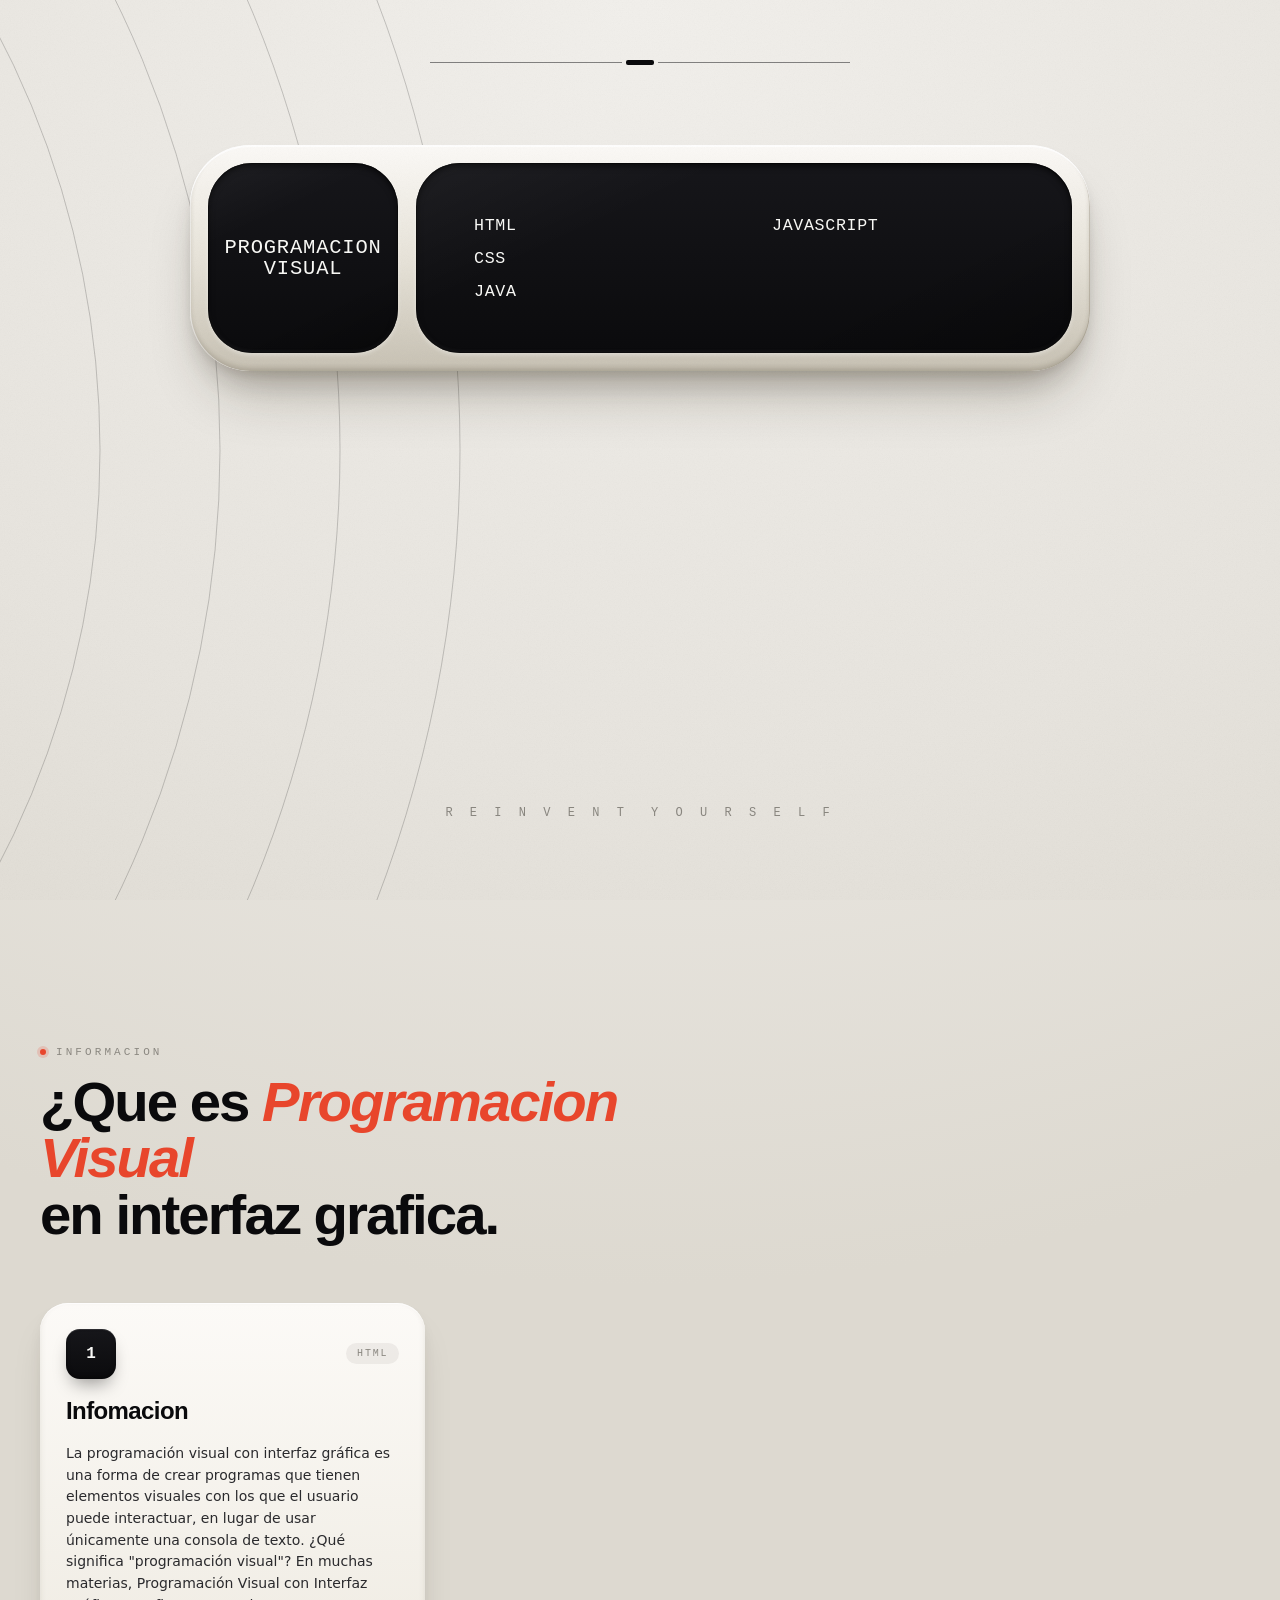
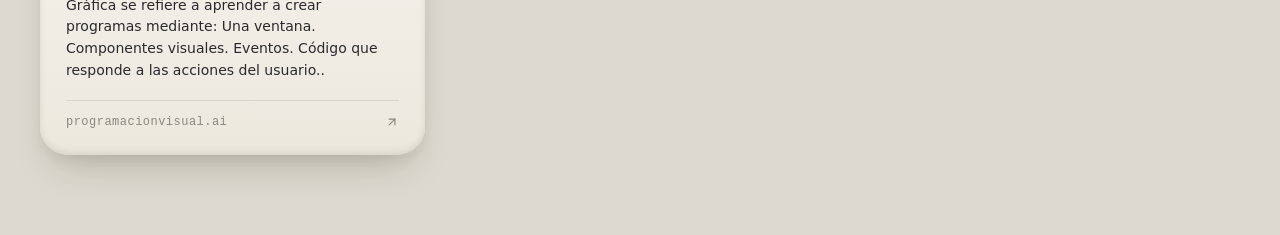
<file: actividad-1/index.html>
<!DOCTYPE html>
<html lang="en">
<head>
    <meta charset="UTF-8">
    <meta name="viewport" content="width=device-width, initial-scale=1.0">
    <title>Informacion Visual</title>
    <link rel="stylesheet" href="styles.css">
</head>
<body>
    <div class="grain"></div>

<!-- ============ POSTER (HERO) ============ -->
<section class="poster">
<div class="top-divider" id="topDiv">
    <span class="line"></span>
    <span class="dot"></span>
    <span class="line"></span>
</div>

<!-- Decorative arcs on the left -->
<svg class="arcs" viewBox="0 0 1600 1600" id="arcs">
    <circle class="arc" cx="0" cy="800" r="780" />
    <circle class="arc" cx="0" cy="800" r="900" />
    <circle class="arc" cx="0" cy="800" r="1020" />
    <circle class="arc" cx="0" cy="800" r="1140" />
    <circle class="arc" cx="0" cy="800" r="1260" />
</svg>

<div class="pills" id="pills">

    <!-- Pill 1: SITE -->
    <div class="pill">
    <div class="dark-tile label-tile">
        <span class="lbl">Programacion Visual</span>
    </div>
    <div class="dark-tile tools-tile">
        <span class="t">Html</span>
        <span class="t">Css</span>
        <span class="t">Java</span>
        <span class="t">JavaScript</span>
    </div>
    </div>
</div>

<div class="reinvent" id="reinvent">
    R&nbsp;E&nbsp;I&nbsp;N&nbsp;V&nbsp;E&nbsp;N&nbsp;T<span class="gap"></span>Y&nbsp;O&nbsp;U&nbsp;R&nbsp;S&nbsp;E&nbsp;L&nbsp;F
</div>
</section>

<!-- ============ SECTION 2: FEATURED TOOLS ============ -->
<section class="featured">
<div class="featured-head">
    <div>
    <div class="eyebrow">Informacion</div>
    <h2>¿Que es <em>Programacion Visual</em><br />en interfaz grafica.</h2>
    </div>
</div>

<div class="featured-grid" id="featuredGrid">

    <!-- SITE category -->
    <article class="f-card">
    <div class="f-card-top">
        <div class="f-mini">1</div>
        <span class="f-tag">HTML</span>
    </div>
    <h3>Infomacion</h3>
    <p>La programación visual con interfaz gráfica es una forma de crear programas que tienen elementos visuales con los que el usuario puede interactuar, en lugar de usar únicamente una consola de texto.
                ¿Qué significa "programación visual"?
                En muchas materias, Programación Visual con Interfaz Gráfica se refiere a aprender a crear programas mediante:
                Una ventana.
                Componentes visuales.
                Eventos.
                Código que responde a las acciones del usuario..</p>
    <div class="url">programacionvisual.ai
        <svg width="14" height="14" viewBox="0 0 24 24" fill="none" stroke="currentColor" stroke-width="2" stroke-linecap="round">
        <line x1="7" y1="17" x2="17" y2="7" />
        <polyline points="7 7 17 7 17 17" />
        </svg>
    </div>
    </article>
<script src="script.js"></script>

</body>
</html>
</file>
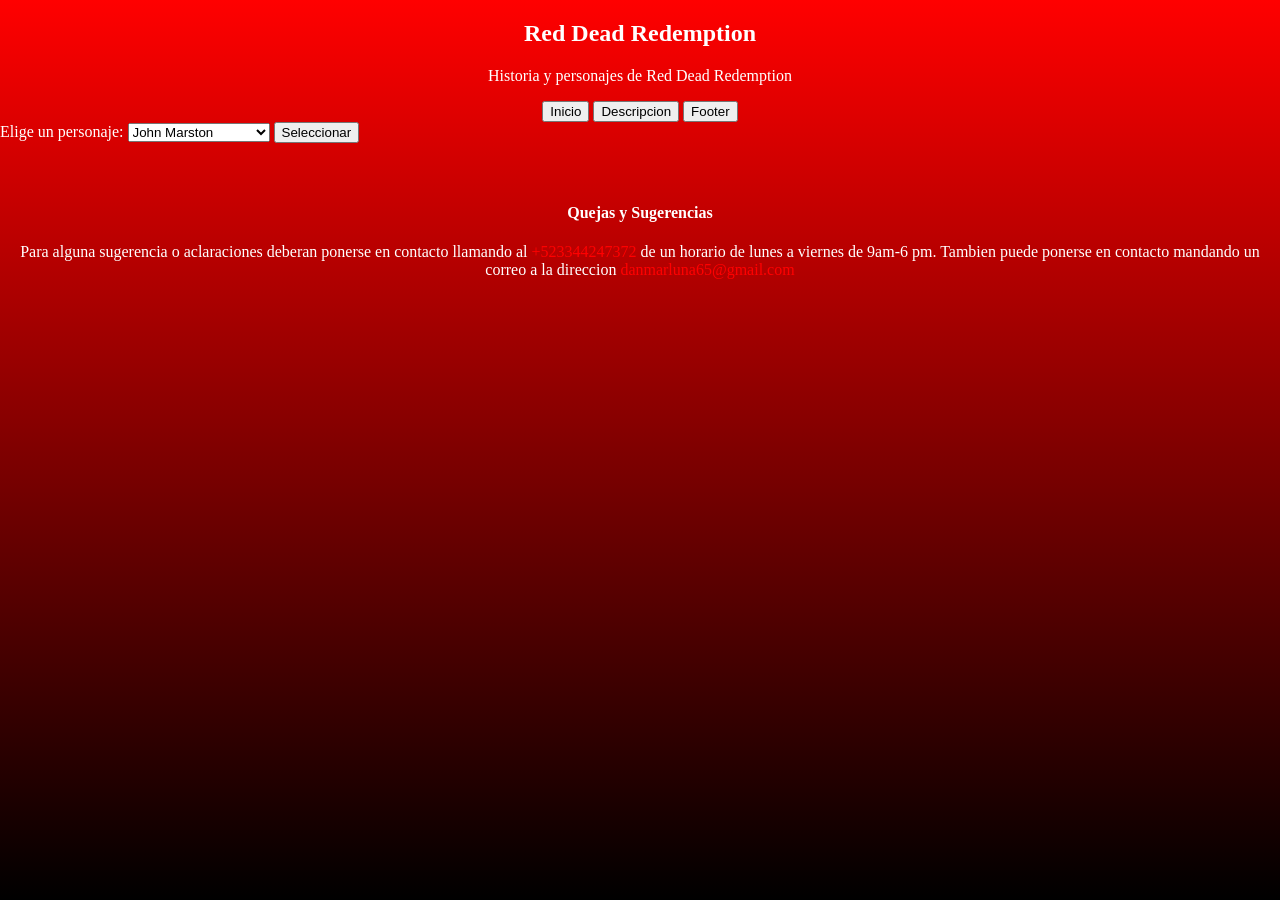
<file: Pagina 5 eventos/index.html>
<!DOCTYPE html>
<html lang="es">
<head>
    <meta charset="UTF-8">
    <meta name="viewport" content="width=device-width, initial-scale=1.0">
    <title>Lore de Red Dead Redemption</title>
    <link rel="stylesheet" href="styles.css">
    <script src="app.js" defer></script>
</head>
<body>
    <header class="header">
        <nav class="navbar">
            <h1>Red Dead Redemption</h1>
            <p>
                Historia y personajes de Red Dead Redemption
            </p>
            <button class="navbutton">Inicio</button>
            <button class="navbutton">Descripcion</button>
            <button class="navbutton">Footer</button>
        </nav>
    </header>
    <main>
        <section class="eleccion__personaje">
            <div>
                <label for="personajes">Elige un personaje:</label>
                <select name="personajes" id="personajes">
                    <option value="John Marston">John Marston</option>
                    <option value="Dutch van der Linde">Dutch van der Linde</option>
                    <option value="Edgar Ross">Edgar Ross</option>
                    <option value="Bill Williamson">Bill Williamson</option>
                    <option value="Javier Escuella">Javier Escuella</option>
                    <option value="Jack Marston">Jack Marston</option>
                    <option value="Arthur Morgan">Arthur Morgan</option>
                    <option value="Hosea Matthews">Hosea Matthews</option>
                    <option value="Micah Bell">Micah Bell</option>
                    <option value="Sadie Adler">Sadie Adler</option>
                    <option value="Charles Smith">Charles Smith</option>
                </select>
                <button id="click" type="button" class="select__personaje">Seleccionar</button>
            </div>
        </section>
        <div class="resultado__personajes">
        </div>
    </main>
    <footer>
        <div class="footer">
            <div class="footer__columna">
                <h4>Quejas y Sugerencias</h6>
                <p>
                    Para alguna sugerencia o aclaraciones deberan ponerse en contacto llamando al
                    <a href="https://wa.me/+523344247372" target="_blank">+523344247372</a> de un horario de lunes a viernes de 9am-6 pm.
                    Tambien puede ponerse en contacto mandando un correo a la direccion <a href="mailto:danmarluna65@gmail.com" target="_blank">danmarluna65@gmail.com</a>
                </p>
            </div>
        </div>
    </footer>
</body>
</html>
</file>
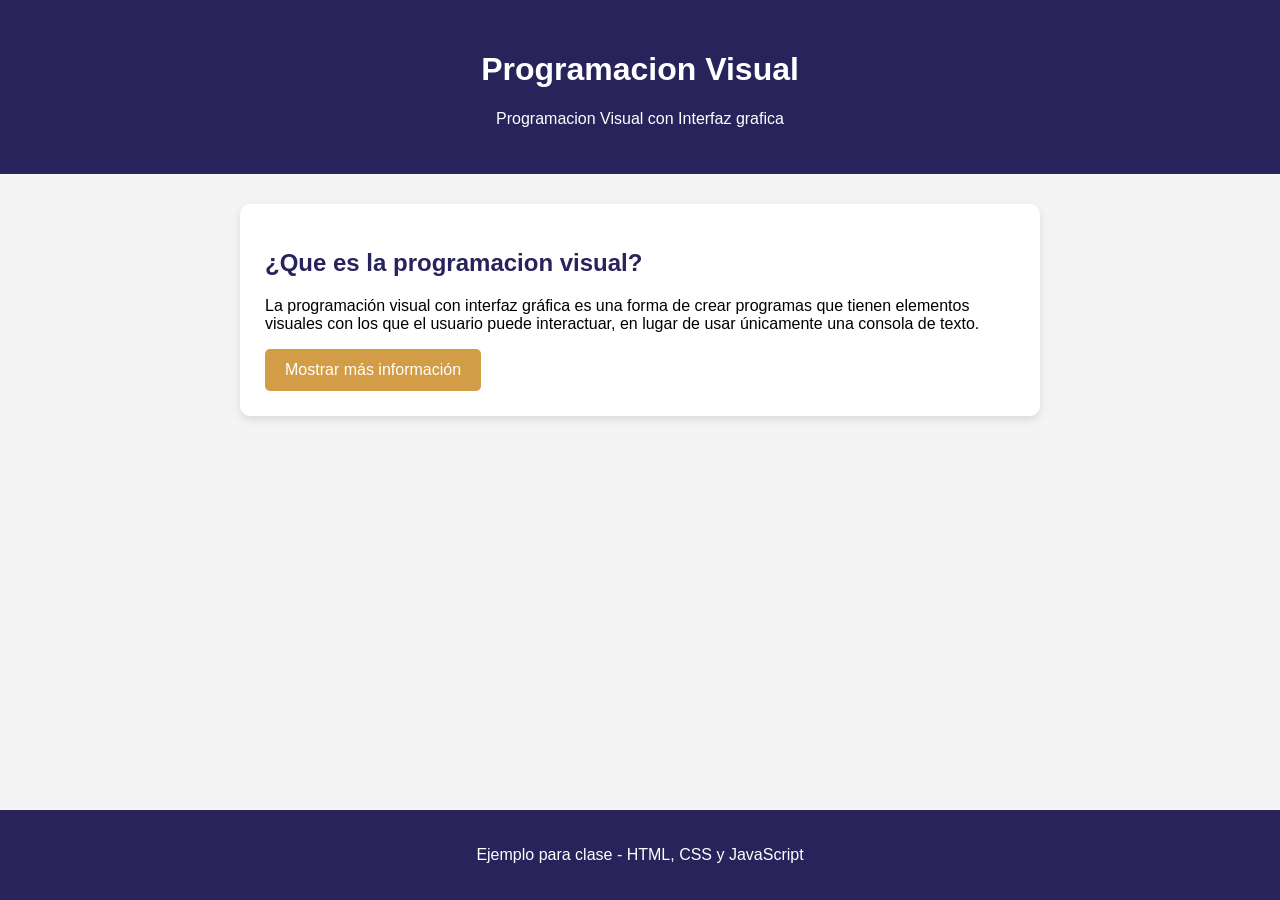
<file: presentacion.html>
<!DOCTYPE html>
<html lang="es">

<head>
    <meta charset="UTF-8">
    <meta name="viewport" content="width=device-width, initial-scale=1.0">
    <title>Información sobre JavaScript</title>
    <style>
        * {
            box-sizing: border-box;
        }
        /* Página completa */
        body {
            font-family: Arial, sans-serif;
            margin: 0;
            background-color: #f4f4f4;
            min-height: 100vh;
            display: flex;
            flex-direction: column;
        }
        /* Encabezado */
        header {
            background-color: #29235C;
            color: white;
            text-align: center;
            padding: 30px;
        }
        /* Contenido principal */
        main {
            width: 80%;
            max-width: 800px;
            margin: 30px auto;
            /* Hace que el contenido ocupe el espacio disponible */
            flex: 1;
        }
        /* Tarjeta */
        .tarjeta {
            background-color: white;
            padding: 25px;
            border-radius: 10px;
            box-shadow: 0px 4px 10px rgba(0, 0, 0, 0.1);
        }
        /* Títulos */
        h2 {
            color: #29235C;
        }
        /* Botón */
        button {
            background-color: #D29D46;
            color: white;
            border: none;
            padding: 12px 20px;
            border-radius: 5px;
            cursor: pointer;
            font-size: 16px;
        }
        button:hover {
            background-color: #b98335;
        }
        /* Información adicional */
        #informacionExtra {
            display: none;
            margin-top: 20px;
            padding: 15px;
            background-color: #f0f0f0;
            border-left: 5px solid #29235C;
        }
        /* Pie de página */
        footer {
            text-align: center;
            padding: 20px;
            background-color: #29235C;
            color: white;
        }
    </style>
</head>
<body>
    <header>
        <h1>Programacion Visual</h1>
        <p>
            Programacion Visual con Interfaz grafica
        </p>
    </header>
    <main>
        <section class="tarjeta">
            <h2>¿Que es la programacion visual?</h2>
            <p>
                La programación visual con interfaz gráfica es una forma de crear programas que tienen elementos visuales con los que el usuario puede interactuar, en lugar de usar únicamente una consola de texto.
            </p>
            <button onclick="mostrarInformacion()">
                Mostrar más información
            </button>
            <div id="informacionExtra">
                <h3>Dato interesante</h3>
                <p>
                    ¿Qué significa "programación visual"?
                En muchas materias, Programación Visual con Interfaz Gráfica se refiere a aprender a crear programas mediante:
                Una ventana.
                Componentes visuales.
                Eventos.
                Código que responde a las acciones del usuario.
                </p>
            </div>
        </section>
    </main>
    <footer>
        <p>
            Ejemplo para clase - HTML, CSS y JavaScript
        </p>
    </footer>
    <script>
        function mostrarInformacion() {
            const informacion =
                document.getElementById("informacionExtra");
            if (informacion.style.display === "block") {
                informacion.style.display = "none";
            } else {
                informacion.style.display = "block";
            }
        }
    </script>
</body>
</html>
</file>
<file: actividad-1/styles.css>
:root {
--bg-1: #eceae6;
--bg-2: #dfdcd6;
--platform-1: #ffffff;
--platform-2: #c8c5bd;
--tile: #0b0b0d;
--tile-2: #16161a;
--ink: #0a0a0c;
--ink-soft: #2a2a2d;
--mute: #8a8780;
--hairline: rgba(20, 20, 22, 0.5);
--accent: #e8462c;
}

* {
margin: 0;
padding: 0;
box-sizing: border-box;
}

html,
body {
background: var(--bg-1);
color: var(--ink);
font-family: "Geist", system-ui, sans-serif;
overflow-x: hidden;
-webkit-font-smoothing: antialiased;
}
body {
background: radial-gradient(
    120% 70% at 50% 0%,
    #f2f0ec 0%,
    #e8e5df 60%,
    #ddd9d0 100%
);
min-height: 100vh;
}

/* Grain */
.grain {
position: fixed;
inset: 0;
pointer-events: none;
z-index: 100;
opacity: 0.05;
mix-blend-mode: multiply;
background-image: url("data:image/svg+xml;utf8,<svg xmlns='http://www.w3.org/2000/svg' width='220' height='220'><filter id='n'><feTurbulence type='fractalNoise' baseFrequency='0.85' numOctaves='2' stitchTiles='stitch'/><feColorMatrix values='0 0 0 0 0.1  0 0 0 0 0.1  0 0 0 0 0.1  0 0 0 0.6 0'/></filter><rect width='100%' height='100%' filter='url(%23n)'/></svg>");
}

/* ============ POSTER (HERO) ============ */
.poster {
min-height: 100vh;
padding: 60px 48px 80px;
position: relative;
z-index: 5;
display: flex;
flex-direction: column;
align-items: center;
overflow: hidden;
}

/* Top divider */
.top-divider {
display: flex;
align-items: center;
justify-content: center;
gap: 4px;
margin-bottom: 80px;
width: 100%;
max-width: 420px;
}
.top-divider .line {
height: 1px;
background: var(--hairline);
flex: 1;
transform-origin: center;
}
.top-divider .dot {
width: 28px;
height: 5px;
background: var(--ink);
border-radius: 2px;
}

/* Left arcs */
.arcs {
position: absolute;
left: -800px;
top: 50%;
transform: translateY(-50%);
width: 1600px;
height: 1600px;
pointer-events: none;
z-index: 1;
}
.arc {
fill: none;
stroke: var(--hairline);
stroke-width: 0.6;
opacity: 0.7;
}

/* ----- The three pill platforms ----- */
.pills {
display: flex;
flex-direction: column;
gap: 60px;
width: 100%;
max-width: 900px;
z-index: 4;
position: relative;
}

.pill {
background: linear-gradient(180deg, #fcfaf7 0%, #e8e4da 50%, #c8c2b4 100%);
border-radius: 60px;
padding: 18px;
display: flex;
gap: 18px;
box-shadow: 0 36px 60px -22px rgba(40, 30, 10, 0.32),
    0 18px 30px -10px rgba(40, 30, 10, 0.18),
    0 6px 12px -3px rgba(40, 30, 10, 0.1),
    inset 0 2px 0 rgba(255, 255, 255, 0.95),
    inset 0 -3px 5px rgba(60, 50, 30, 0.2),
    inset 1px 0 0 rgba(255, 255, 255, 0.8),
    inset -1px 0 0 rgba(120, 110, 90, 0.25);
position: relative;
transition: transform 0.5s cubic-bezier(0.6, 0, 0.2, 1), box-shadow 0.5s;
will-change: transform;
}
.pill:hover {
box-shadow: 0 50px 78px -26px rgba(40, 30, 10, 0.4),
    0 24px 40px -12px rgba(40, 30, 10, 0.22),
    0 8px 16px -4px rgba(40, 30, 10, 0.12),
    inset 0 2px 0 rgba(255, 255, 255, 0.95),
    inset 0 -3px 5px rgba(60, 50, 30, 0.2),
    inset 1px 0 0 rgba(255, 255, 255, 0.8),
    inset -1px 0 0 rgba(120, 110, 90, 0.25);
}

/* Inner dark tiles */
.dark-tile {
background: linear-gradient(180deg, #16161a 0%, #0b0b0d 100%);
color: #fafaf7;
border-radius: 44px;
position: relative;
overflow: hidden;
box-shadow: inset 0 3px 6px rgba(0, 0, 0, 0.65),
    inset 0 -2px 4px rgba(255, 255, 255, 0.06),
    inset 0 0 0 1px rgba(0, 0, 0, 0.5), 0 2px 4px rgba(255, 255, 255, 0.4);
}
.dark-tile::after {
content: "";
position: absolute;
inset: 0;
background: linear-gradient(
    155deg,
    rgba(255, 255, 255, 0.04) 0%,
    transparent 30%,
    transparent 70%,
    rgba(0, 0, 0, 0.3) 100%
);
pointer-events: none;
border-radius: inherit;
}

.label-tile {
flex: 0 0 22%;
aspect-ratio: 1 / 1;
display: flex;
align-items: center;
justify-content: center;
text-align: center;
padding: 24px;
}
.label-tile .lbl {
font-family: "Geist Mono", monospace;
font-weight: 500;
font-size: clamp(16px, 1.6vw, 22px);
letter-spacing: 0.04em;
line-height: 1.05;
color: #fafaf7;
text-transform: uppercase;
}

.tools-tile {
flex: 1;
padding: 36px 50px;
display: grid;
grid-template-columns: 1fr 1fr;
grid-template-rows: repeat(3, auto);
grid-auto-flow: column;
column-gap: 40px;
row-gap: 14px;
align-content: center;
}
.tools-tile .t {
font-family: "Geist Mono", monospace;
font-weight: 400;
font-size: clamp(14px, 1.3vw, 18px);
letter-spacing: 0.04em;
color: #fafaf7;
text-transform: uppercase;
cursor: pointer;
transition: color 0.3s, transform 0.4s cubic-bezier(0.6, 0, 0.2, 1);
display: inline-flex;
align-items: center;
gap: 8px;
position: relative;
}
.tools-tile .t::before {
content: "";
width: 0;
height: 1px;
background: var(--accent);
transition: width 0.4s cubic-bezier(0.6, 0, 0.2, 1);
}
.tools-tile .t:hover {
color: #ffc9ba;
transform: translateX(4px);
}
.tools-tile .t:hover::before {
width: 12px;
}

/* Reinvent footer */
.reinvent {
margin-top: auto;
padding-top: 90px;
font-family: "Geist Mono", monospace;
font-size: 12px;
letter-spacing: 0.42em;
color: var(--mute);
text-transform: uppercase;
font-weight: 400;
text-align: center;
}
.reinvent .gap {
display: inline-block;
width: 22px;
}

/* ============ SECTION 2: FEATURED TOOLS ============ */
.featured {
padding: 140px 40px 80px;
position: relative;
z-index: 5;
}
.featured-head {
max-width: 1280px;
margin: 0 auto 60px;
display: flex;
justify-content: space-between;
align-items: flex-end;
gap: 40px;
flex-wrap: wrap;
}
.eyebrow {
display: inline-flex;
align-items: center;
gap: 10px;
font-family: "Geist Mono", monospace;
font-size: 11px;
letter-spacing: 0.28em;
text-transform: uppercase;
color: var(--mute);
font-weight: 500;
margin-bottom: 16px;
}
.eyebrow::before {
content: "";
width: 6px;
height: 6px;
border-radius: 50%;
background: var(--accent);
box-shadow: 0 0 0 3px rgba(232, 70, 44, 0.18);
}
.featured-head h2 {
font-family: "Geist", sans-serif;
font-weight: 700;
font-size: clamp(34px, 4.4vw, 62px);
line-height: 1;
letter-spacing: -0.035em;
max-width: 680px;
color: var(--ink);
}
.featured-head h2 em {
font-style: italic;
font-weight: 600;
color: var(--accent);
}
.featured-head p {
font-size: 15px;
line-height: 1.55;
color: var(--ink-soft);
max-width: 320px;
}

.featured-grid {
max-width: 1280px;
margin: 0 auto;
display: grid;
grid-template-columns: repeat(3, 1fr);
gap: 22px;
}

.f-card {
background: linear-gradient(180deg, #fcfaf7 0%, #ece8de 100%);
border-radius: 28px;
padding: 26px;
display: flex;
flex-direction: column;
gap: 18px;
box-shadow: 0 22px 40px -16px rgba(40, 30, 10, 0.22),
    0 8px 16px -4px rgba(40, 30, 10, 0.08),
    inset 0 1px 0 rgba(255, 255, 255, 0.8),
    inset 0 -3px 6px rgba(60, 50, 30, 0.1);
transition: transform 0.5s cubic-bezier(0.6, 0, 0.2, 1);
cursor: pointer;
position: relative;
overflow: hidden;
}
.f-card:hover {
transform: translateY(-8px);
}

.f-card-top {
display: flex;
justify-content: space-between;
align-items: center;
}
.f-mini {
width: 50px;
height: 50px;
border-radius: 14px;
background: linear-gradient(180deg, #16161a, #0b0b0d);
color: #fafaf7;
display: flex;
align-items: center;
justify-content: center;
font-family: "Geist Mono", monospace;
font-weight: 600;
font-size: 16px;
box-shadow: 0 10px 18px -6px rgba(0, 0, 0, 0.4),
    inset 0 1px 0 rgba(255, 255, 255, 0.1), inset 0 -2px 4px rgba(0, 0, 0, 0.4);
}
.f-tag {
font-family: "Geist Mono", monospace;
font-size: 10px;
letter-spacing: 0.18em;
text-transform: uppercase;
color: var(--mute);
font-weight: 500;
padding: 5px 11px;
background: rgba(40, 30, 10, 0.06);
border-radius: 999px;
}
.f-card h3 {
font-family: "Geist", sans-serif;
font-weight: 700;
font-size: 24px;
letter-spacing: -0.025em;
color: var(--ink);
}
.f-card p {
font-size: 14px;
line-height: 1.55;
color: var(--ink-soft);
flex: 1;
}
.f-card .url {
font-family: "Geist Mono", monospace;
font-size: 12px;
letter-spacing: 0.04em;
color: var(--mute);
border-top: 1px solid rgba(20, 20, 22, 0.1);
padding-top: 14px;
display: flex;
justify-content: space-between;
align-items: center;
}
.f-card .url svg {
transition: transform 0.4s cubic-bezier(0.6, 0, 0.2, 1);
}
.f-card:hover .url svg {
transform: translate(3px, -3px);
}

/* ============ SECTION 3: REINVENT CTA ============ */
.cta-section {
padding: 60px 40px 140px;
position: relative;
z-index: 5;
}
.cta-inner {
max-width: 1280px;
margin: 0 auto;
background: linear-gradient(180deg, #16161a 0%, #0b0b0d 100%);
border-radius: 36px;
padding: 100px 60px;
color: #f4edde;
text-align: center;
position: relative;
overflow: hidden;
box-shadow: 0 40px 80px -30px rgba(20, 8, 0, 0.5),
    0 16px 32px -12px rgba(20, 8, 0, 0.25),
    inset 0 1px 0 rgba(255, 255, 255, 0.08), inset 0 -3px 8px rgba(0, 0, 0, 0.6);
}
.cta-inner::before {
content: "";
position: absolute;
width: 500px;
height: 500px;
border-radius: 50%;
background: radial-gradient(circle, rgba(232, 70, 44, 0.28), transparent 65%);
top: -200px;
left: -100px;
filter: blur(40px);
}
.cta-inner::after {
content: "";
position: absolute;
width: 400px;
height: 400px;
border-radius: 50%;
background: radial-gradient(
    circle,
    rgba(255, 200, 130, 0.18),
    transparent 65%
);
bottom: -180px;
right: -80px;
filter: blur(30px);
}
.cta-tag {
display: inline-block;
font-family: "Geist Mono", monospace;
font-size: 11px;
letter-spacing: 0.36em;
color: rgba(255, 255, 255, 0.45);
text-transform: uppercase;
margin-bottom: 24px;
position: relative;
z-index: 1;
}
.cta-inner h2 {
font-family: "Geist", sans-serif;
font-weight: 700;
font-size: clamp(38px, 6.4vw, 100px);
line-height: 0.95;
letter-spacing: -0.04em;
margin-bottom: 30px;
position: relative;
z-index: 1;
}
.cta-inner h2 em {
font-style: italic;
font-weight: 600;
background: linear-gradient(135deg, #ff8f7a, #ffc9a6);
-webkit-background-clip: text;
background-clip: text;
color: transparent;
}
.cta-stats {
display: grid;
grid-template-columns: repeat(3, 1fr);
gap: 40px;
max-width: 700px;
margin: 50px auto 0;
position: relative;
z-index: 1;
}
.cta-stat .num {
font-family: "Geist", sans-serif;
font-weight: 700;
font-size: clamp(34px, 3.8vw, 56px);
line-height: 1;
letter-spacing: -0.04em;
color: #ffc9a6;
}
.cta-stat .num small {
font-size: 0.45em;
color: var(--mute);
font-weight: 500;
}
.cta-stat .lbl {
font-family: "Geist Mono", monospace;
font-size: 11px;
text-transform: uppercase;
letter-spacing: 0.16em;
color: rgba(255, 255, 255, 0.55);
margin-top: 10px;
}

/* Responsive */
@media (max-width: 900px) {
.poster {
    padding: 40px 20px 60px;
}
.pill {
    border-radius: 36px;
    padding: 12px;
    gap: 12px;
}
.dark-tile {
    border-radius: 28px;
}
.label-tile {
    padding: 14px;
    flex: 0 0 26%;
}
.tools-tile {
    padding: 22px 24px;
    column-gap: 20px;
    row-gap: 10px;
}
.featured-grid {
    grid-template-columns: 1fr 1fr;
}
.cta-stats {
    grid-template-columns: 1fr;
    gap: 24px;
}
}
@media (max-width: 600px) {
.featured-grid {
    grid-template-columns: 1fr;
}
.tools-tile .t {
    font-size: 12px;
}
.label-tile .lbl {
    font-size: 12px;
}
.cta-section {
    padding: 20px 16px 60px;
}
.cta-inner {
    padding: 60px 24px;
    border-radius: 26px;
}
.featured {
    padding: 60px 16px 40px;
}
}
</file>
<file: Pagina 5 eventos/styles.css>
html {
    min-height: 100%;
}

body {
    min-height: 100vh;
    margin: 0;
    background: linear-gradient(to bottom, #f00, #000);
    background-attachment: fixed;
    color: #fff;
}

button:hover {
    background-color: #000;
    color: #fff;
    border-radius: 2px;
}

.header
.navbar{
    color: #fff;
    text-align: center;
}

.resultado__personajes {
    display: flex;
    justify-content: center;
    margin-top: 40px;
}

.carta__personaje {
    width: 350px;
    background-color: #1c1c1c;
    border-radius: 15px;
    overflow: hidden;
    box-shadow: 0 10px 30px rgba(0, 0, 0, 0.5);
    color: white;
}

.carta__personaje img {
    width: 100%;
    height: 400px;
    object-fit: cover;
}

.contenido__personaje {
    padding: 20px;
}

.contenido__personaje h2 {
    margin: 0 0 10px;
    font-size: 28px;
}

.contenido__personaje h3 {
    margin-bottom: 15px;
    color: #c9a66b;
}

.contenido__personaje p {
    line-height: 1.6;
}

.doble__click {
    display: block;
    margin-top: 20px;
    padding: 10px;
    text-align: center;
    border-top: 1px solid #555;
    color: #c9a66b;
    font-size: 14px;
    cursor: pointer;
}


.informacion__adicional {
    max-height: 0;
    overflow: hidden;
    opacity: 0;
    transition: all 0.5s ease;
}


.carta__personaje {
    cursor: pointer;
    transition: transform 0.3s ease;
}


.carta__personaje:hover {
    transform: translateY(-5px);
}


.carta__personaje.mostrar__informacion {
    transform: scale(1.02);
}


.carta__personaje.mostrar__informacion 
.informacion__adicional {
    max-height: 500px;
    opacity: 1;
    margin-top: 20px;
}


.carta__personaje.mostrar__informacion 
.doble__click {
    color: #fff;
}

.footer {
    color: #fff;
    text-align: center;
}

a {
    text-decoration: none;
    color: #f00;
}

a:hover {
    color: #fff;
}
</file>
